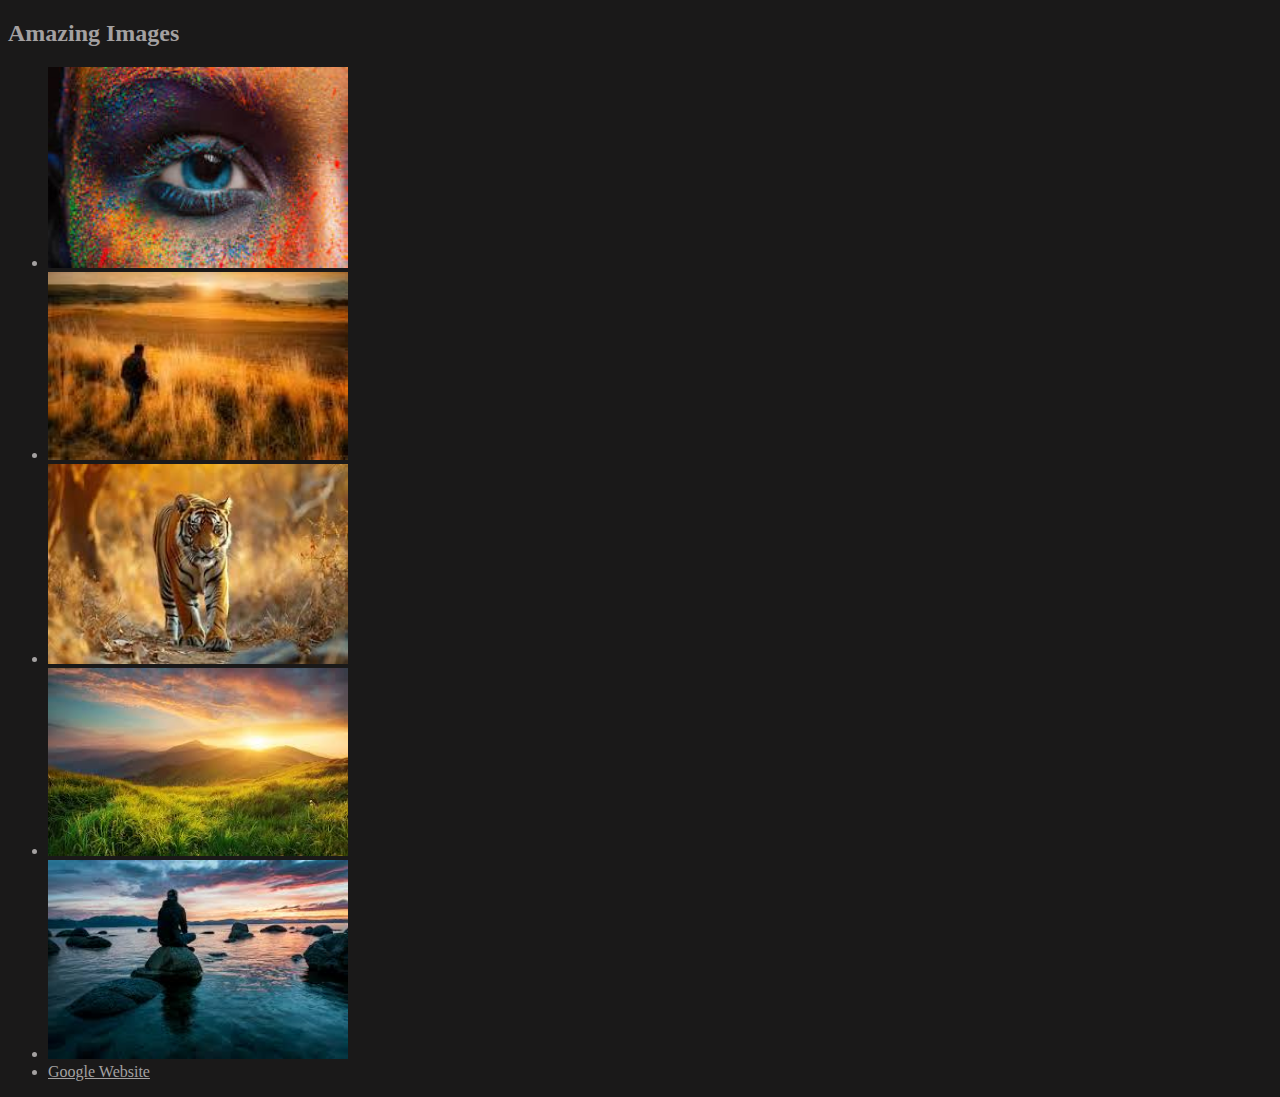
<file: JS_Events/index.html>
<!DOCTYPE html>
<html lang="en">

<head>
    <meta charset="UTF-8">
    <meta name="viewport" content="width=device-width, initial-scale=1.0">
    <title>Events</title>
</head>

<body style="background-color: #1a1919; color: rgb(164, 161, 161);">
    <h2>Amazing Images</h2>
    <div>
        <ul id="Images">
            <li><img id="img1" src="1.jpeg" alt="Eye" width="300"></li>
            <li><img id="img2" src="2.jpeg" alt="Man" width="300"></li>
            <li><img id="img3" src="3.jpeg" alt="Tiger" width="300"></li>
            <li><img id="img4" src="4.jpeg" alt="Sun Rise" width="300"></li>
            <li><img id="img5" src="5.jpeg" alt="Mountain Lake" width="300"></li>
            <li><a id="Google" href="https://www.google.com" target="_blank" style="color: #a4a1a1;">Google Website</a>
            </li>
        </ul>
    </div>
</body>
<script>
    // const eye = document.getElementById("img1").addEventListener("click", function(e){
    //     alert("You clicked on the eye image!");
    //     console.log(e);
    // });
    // document.getElementById("Images").addEventListener("click", function(e){
    //     console.log("You clicked inside the ul element!");
    // },false);
    // document.getElementById("img1").addEventListener("click", function(e){
    //     console.log("You clicked on the eye image!");
    //     e.stopPropagation(); //This will stop the event from bubbling up to the parent element
    // },false); //False is Event Bubbling and will move from inner to outer element and True is Event Capturing and will move from outer to inner element
    // document.getElementById("Google").addEventListener("click", function(e){
    //     e.preventDefault(); //This will prevent the default action of the event
    //     e.stopPropagation();
    //     console.log("You clicked on the Google link!");
    // });
    document.querySelector("#Images").addEventListener("click", function (e) {
        console.log(e.target.parentNode);
        if (e.target.tagName === "IMG") //This will check if the clicked element is an image
        {
            console.log("You clicked on the image!");
            const removeIt = e.target.parentNode;
            // removeIt.remove();
            removeIt.parentNode.removeChild(removeIt); //This will remove the clicked image from the DOM and both methods work fine
        }
        
    });
</script>

</html>
</file>
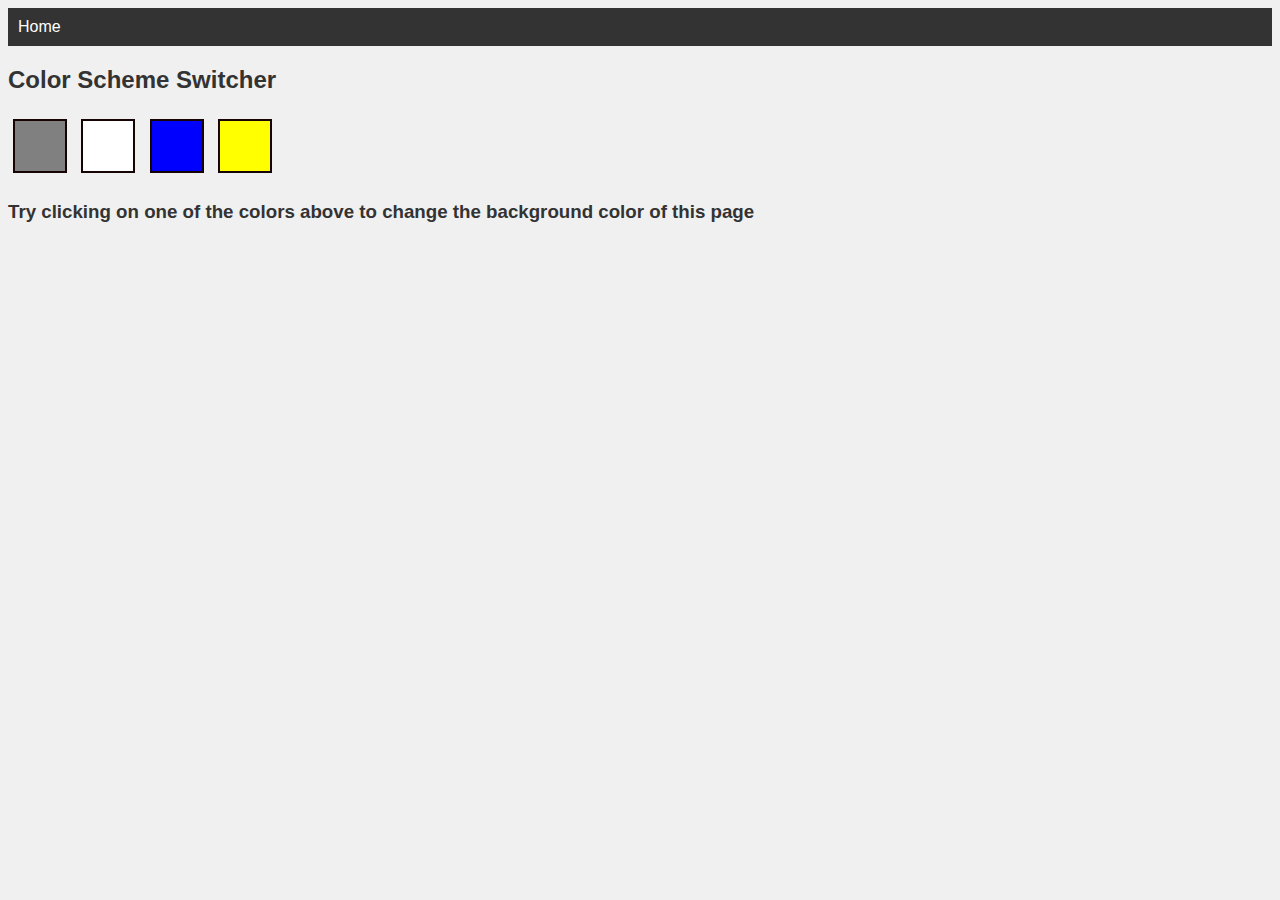
<file: Project_1/index.html>
<!DOCTYPE html>
<html lang="en">
<head>
    <meta charset="UTF-8">
    <meta name="viewport" content="width=device-width, initial-scale=1.0">
    <title>Color Scheme Switcher</title>    
    <link rel="stylesheet" href="style.css">
</head>
<body>
    <nav>
        <a href="#light" id="light-mode">Home</a>
    </nav>
    <div>
        <h2>Color Scheme Switcher</h2>
        <span class="box", id="grey"></span>
        <span class="box", id="white"></span>
        <span class="box", id="blue"></span>
        <span class="box", id="yellow"></span>
        <h3>Try clicking on one of the colors above to change the background color of this page</h3>
    </div>
</body>
<script src="script.js"></script>
</html>
</file>
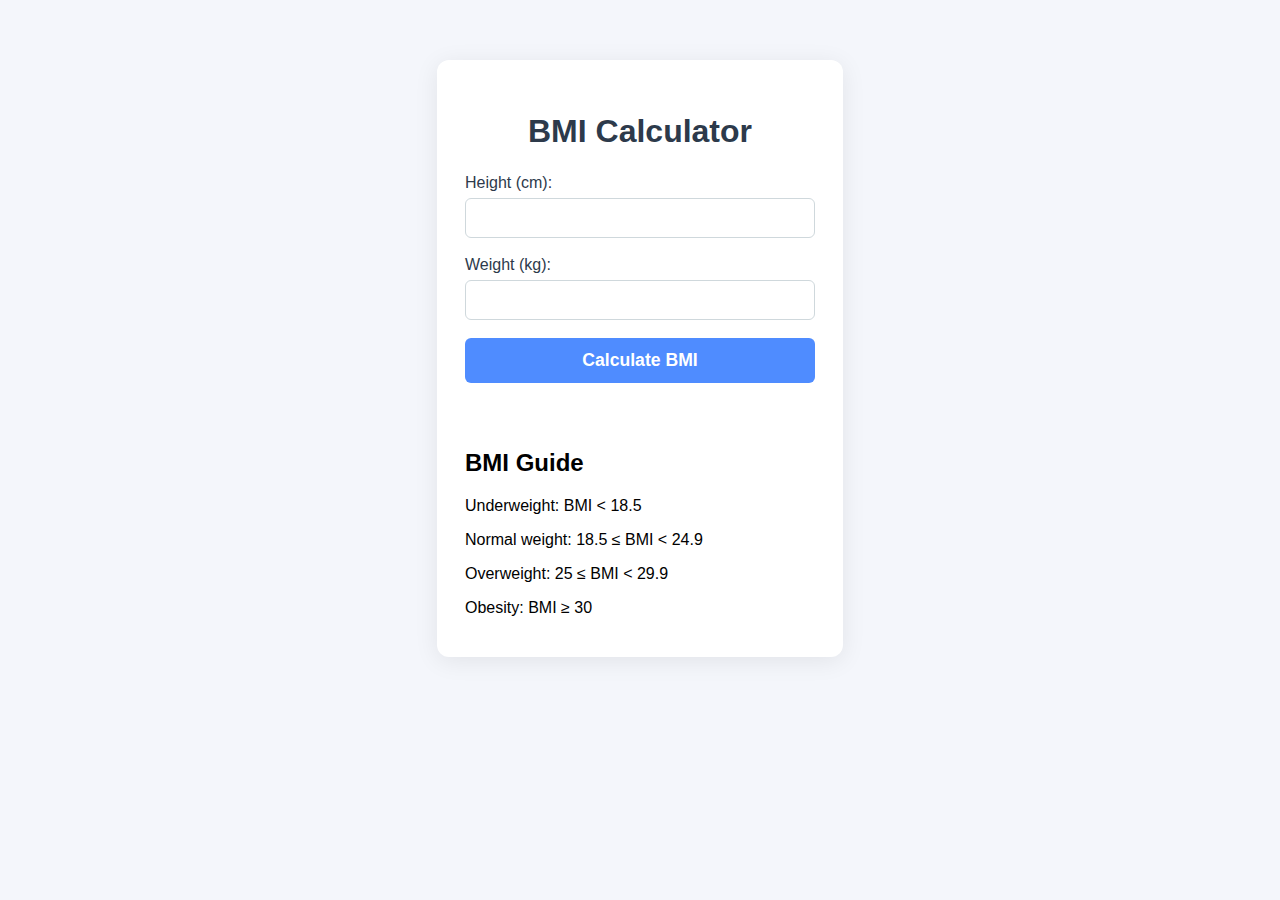
<file: Project_2/index.html>
<!DOCTYPE html>
<html lang="en">

<head>
    <meta charset="UTF-8">
    <meta name="viewport" content="width=device-width, initial-scale=1.0">
    <title>BMI Calculator</title>
    <link rel="stylesheet" href="style.css">
</head>

<body>
    <div class="container">
        <h1>BMI Calculator</h1>
        <form id="bmiForm" onsubmit="return calculateBMI();">
            <p>
                <label for="height">Height (cm):</label><br>
                <input type="number" id="height" name="height" min="0" step="any" required>
            </p>
            <p>
                <label for="weight">Weight (kg):</label><br>
                <input type="number" id="weight" name="weight" min="0" step="any" required>
            </p>
            <button type="submit">Calculate BMI</button>
        </form>
        <div id="result"></div>
        <div id="bmi-guide" class="bmi-guide">
            <h2>BMI Guide</h2>
            <p>Underweight: BMI &lt; 18.5</p>
            <p>Normal weight: 18.5 ≤ BMI &lt; 24.9</p>
            <p>Overweight: 25 ≤ BMI &lt; 29.9</p>
            <p>Obesity: BMI ≥ 30</p>
        </div>
    </div>
</body>
<script src="script.js"></script>
</html>
</file>
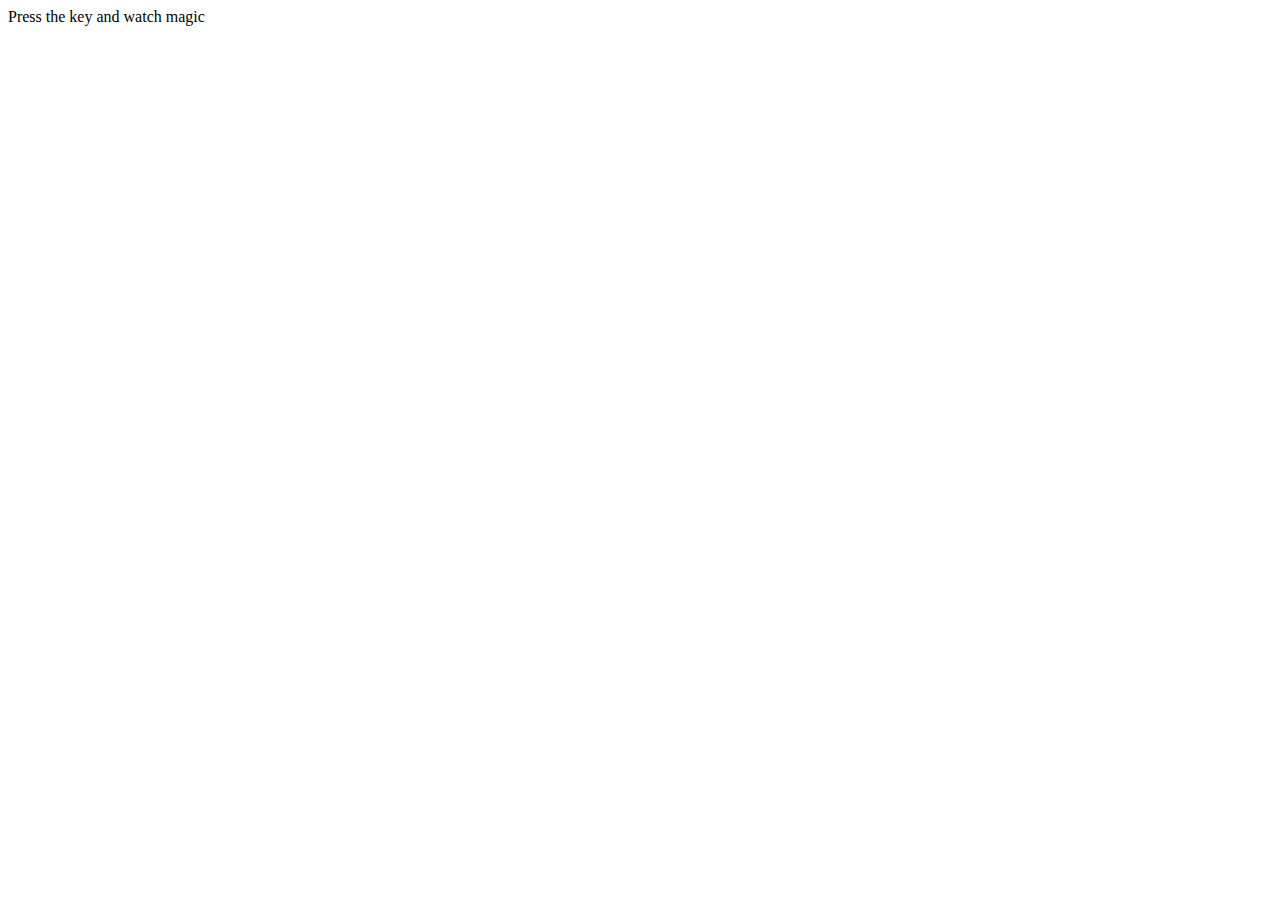
<file: Async/project1.html>
<!DOCTYPE html>
<html lang="en">

<head>
    <meta charset="UTF-8">
    <meta name="viewport" content="width=device-width, initial-scale=1.0">
    <title>Key Finder</title>
    <style>
        table {
            width: 350px;
            margin: 30px auto;
            border-collapse: collapse;
            box-shadow: 0 2px 8px rgba(0,0,0,0.1);
            background: #fff;
            font-family: Arial, sans-serif;
        }

        th, td {
            padding: 12px 18px;
            border: 1px solid #ddd;
            text-align: center;
        }

        th {
            background: #f4f4f4;
            font-weight: bold;
            color: #333;
        }

        tr:nth-child(even) {
            background: #fafafa;
        }
    </style>
</head>

<body>
    <div id="insert">
        <div class="key">Press the key and watch magic</div>
    </div>
</body>
<script>
    const insert = document.getElementById('insert')
    window.addEventListener('keydown', (e) => {
        insert.innerHTML = `
        <div>
            <table>
  <tr>
    <th>Key</th>
    <th>KeyCode</th>
    <th>Code</th>
  </tr>
  <tr>
    <td>${e.key === " " ? "Space" : e.key}</td>
    <td>${e.keyCode}</td>
    <td>${e.code}</td>
  </tr>
  
</table></div>
        
        
        `
    });
</script>

</html>
</file>
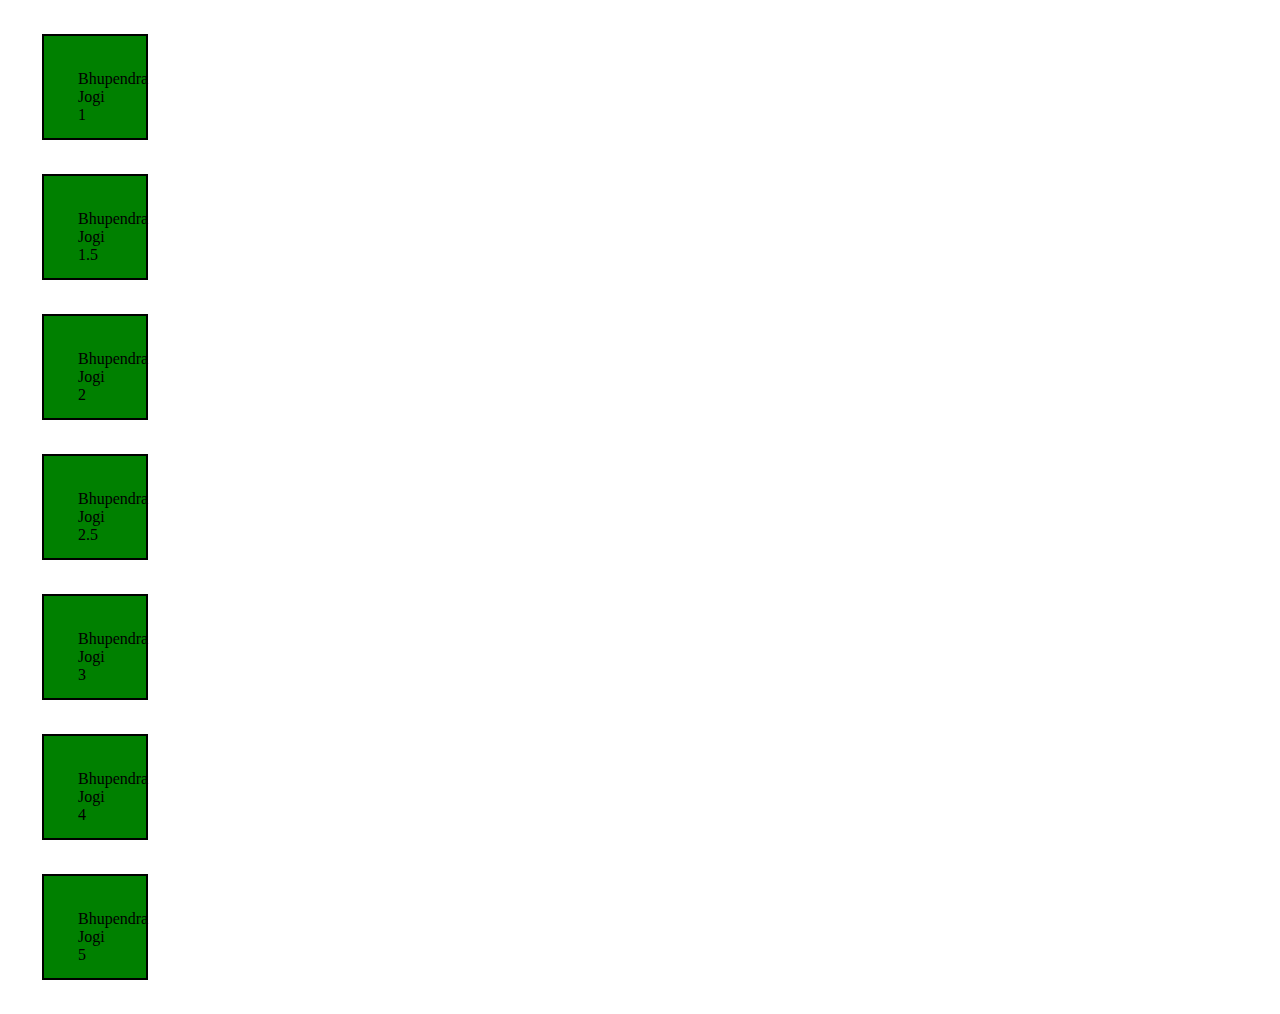
<file: DOM/one.html>
<!DOCTYPE html>
<html lang="en">
<head>
    <meta charset="UTF-8">
    <meta name="viewport" content="width=device-width, initial-scale=1.0">
    <title>Document</title>
    <style>
        .box{
            height: 34px;
            width: 34px;
            margin: 34px;
            padding: 34px;
            border: 2px solid black;
        }
    </style>
</head>
<body>
    <div class="container">
        <div class="box">Bhupendra Jogi 1 </div>
        <div class="box">Bhupendra Jogi 1.5 </div>
        <div class="box">Bhupendra Jogi 2</div>
        <div id="redbox" class="box">Bhupendra Jogi 2.5</div>
        <div class="box">Bhupendra Jogi 3</div>
        <div class="box">Bhupendra Jogi 4</div>
        <div class="box">Bhupendra Jogi 5</div>
    </div>

    <script src="one.js"></script>
</body>
</html>
</file>
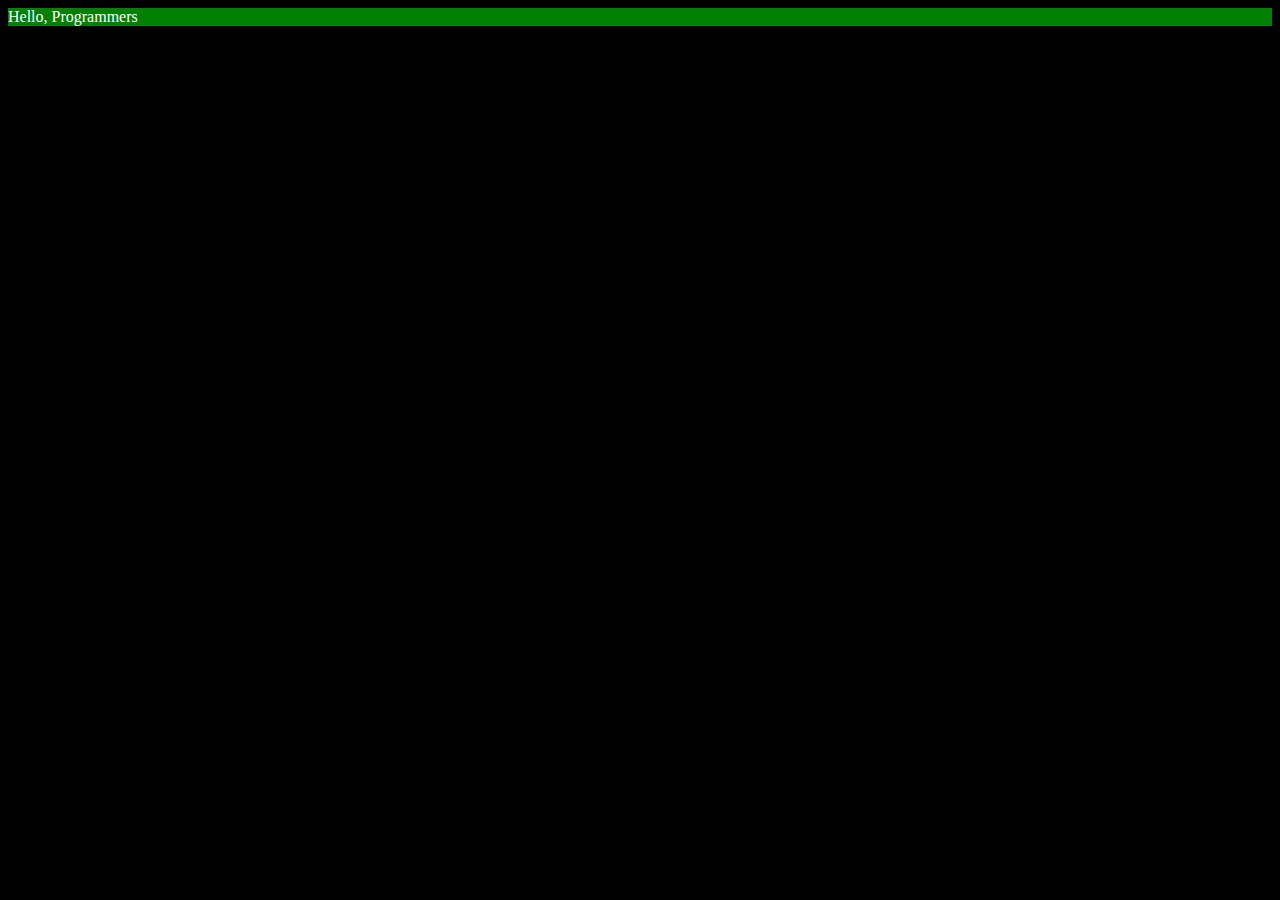
<file: DOM/Three.html>
<!DOCTYPE html>
<html lang="en">
<head>
    <meta charset="UTF-8">
    <meta name="viewport" content="width=device-width, initial-scale=1.0">
    <title>Create New Element</title>
</head>
<body style="background-color: black; color : white">
    
</body>
<script>
    const div = document.createElement('div')
    console.log(div)
    div.className = "main"
    div.id = Math.floor(Math.random() * 10 + 1)
    div.style.backgroundColor = "green"
    div.style.color = "white"
    const addtext = document.createTextNode("Hello, Programmers")
    div.appendChild(addtext)
    document.body.appendChild(div)
</script>
</html>
</file>
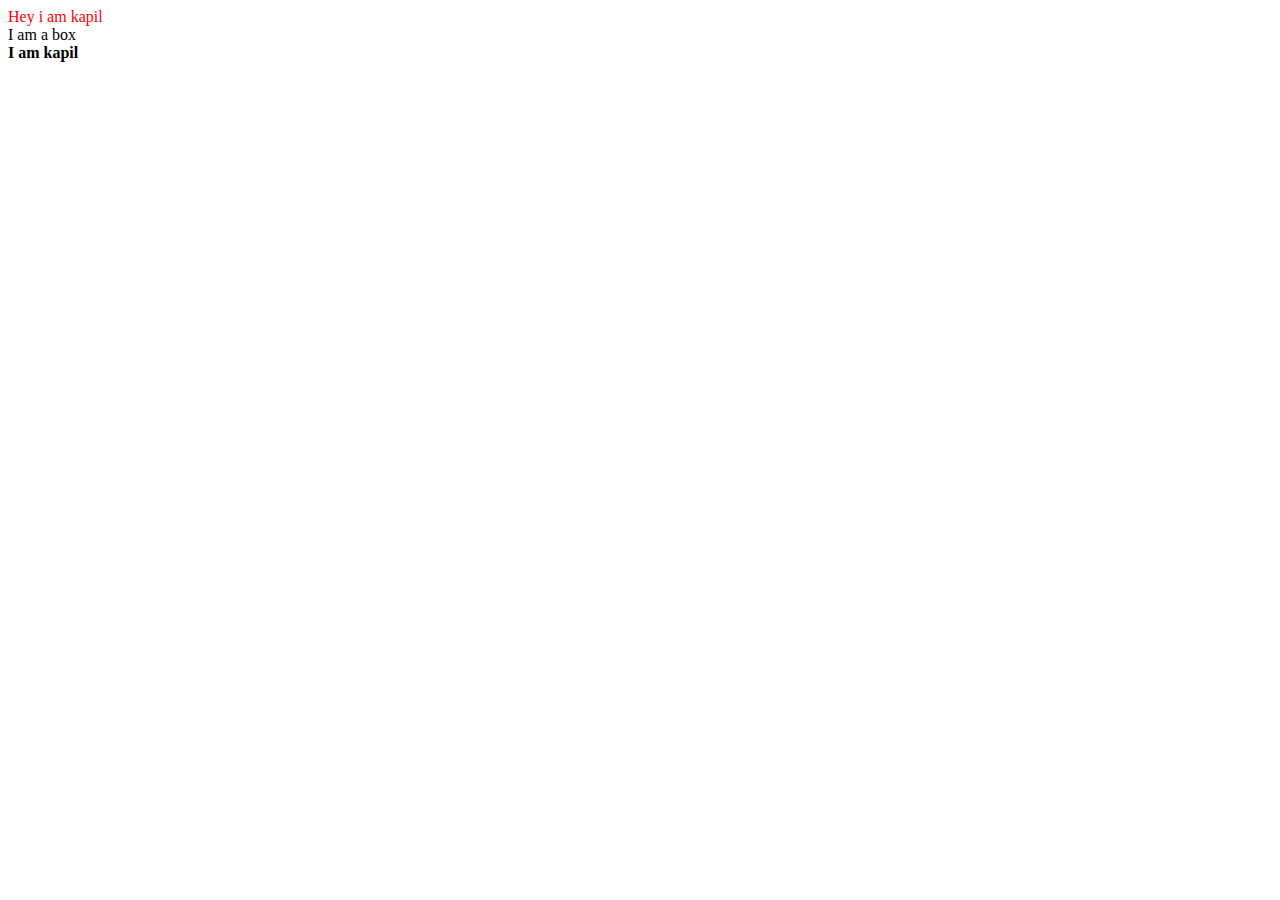
<file: DOM/two.html>
<!DOCTYPE html>
<html lang="en">

<head>
    <meta charset="UTF-8">
    <meta name="viewport" content="width=device-width, initial-scale=1.0">
    <title>Document</title>
    <style>
        .red{
            color : red;
        }
    </style>
</head>

<body>
    <div class="container">
        <div class="box red">I am a box</div>
        <div class="box">I am a box</div>
    </div>
    <script src="two.js"></script>
</body>

</html>
</file>
<file: Project_1/style.css>
body {
     font-family: Arial, sans-serif;
     background-color: #f0f0f0;
     color: #333;
 }

 nav {
     background-color: #333;
     padding: 10px;
 }

 nav a {
     color: white;
     text-decoration: none;
     margin-right: 20px;
 }

 .box {
     display: inline-block;
     width: 50px;
     height: 50px;
     margin: 5px;
     cursor: pointer;
     border: 2px solid #160404;
 }

 #grey {
     background-color: grey;
 }

 #white {
     background-color: white;
 }

 #blue {
     background-color: blue;
 }

 #yellow {
     background-color: yellow;
 }
</file>
<file: Project_2/style.css>
body {
    background: #f4f6fb;
    font-family: Arial, Helvetica, sans-serif;
    margin: 0;
    padding: 0;
}

.container {
    background: #fff;
    max-width: 350px;
    margin: 60px auto;
    padding: 32px 28px 24px 28px;
    border-radius: 12px;
    box-shadow: 0 4px 24px rgba(0, 0, 0, 0.08);
}

h1 {
    text-align: center;
    color: #2d3a4b;
    margin-bottom: 24px;
    font-size: 2rem;
}

form p {
    margin-bottom: 18px;
}

label {
    color: #2d3a4b;
    font-weight: 500;
}

input[type="number"] {
    width: 100%;
    padding: 10px 8px;
    margin-top: 6px;
    border: 1px solid #cfd8dc;
    border-radius: 6px;
    font-size: 1rem;
    box-sizing: border-box;
    transition: border 0.2s;
}

input[type="number"]:focus {
    border: 1.5px solid #4f8cff;
    outline: none;
}

button[type="submit"] {
    width: 100%;
    padding: 12px 0;
    background: #4f8cff;
    color: #fff;
    border: none;
    border-radius: 6px;
    font-size: 1.1rem;
    font-weight: 600;
    cursor: pointer;
    transition: background 0.2s;
}

button[type="submit"]:hover {
    background: #357ae8;
}

#result {
    margin-top: 22px;
    text-align: center;
    font-size: 1.1rem;
    color: #2d3a4b;
    min-height: 24px;
}
</file>
